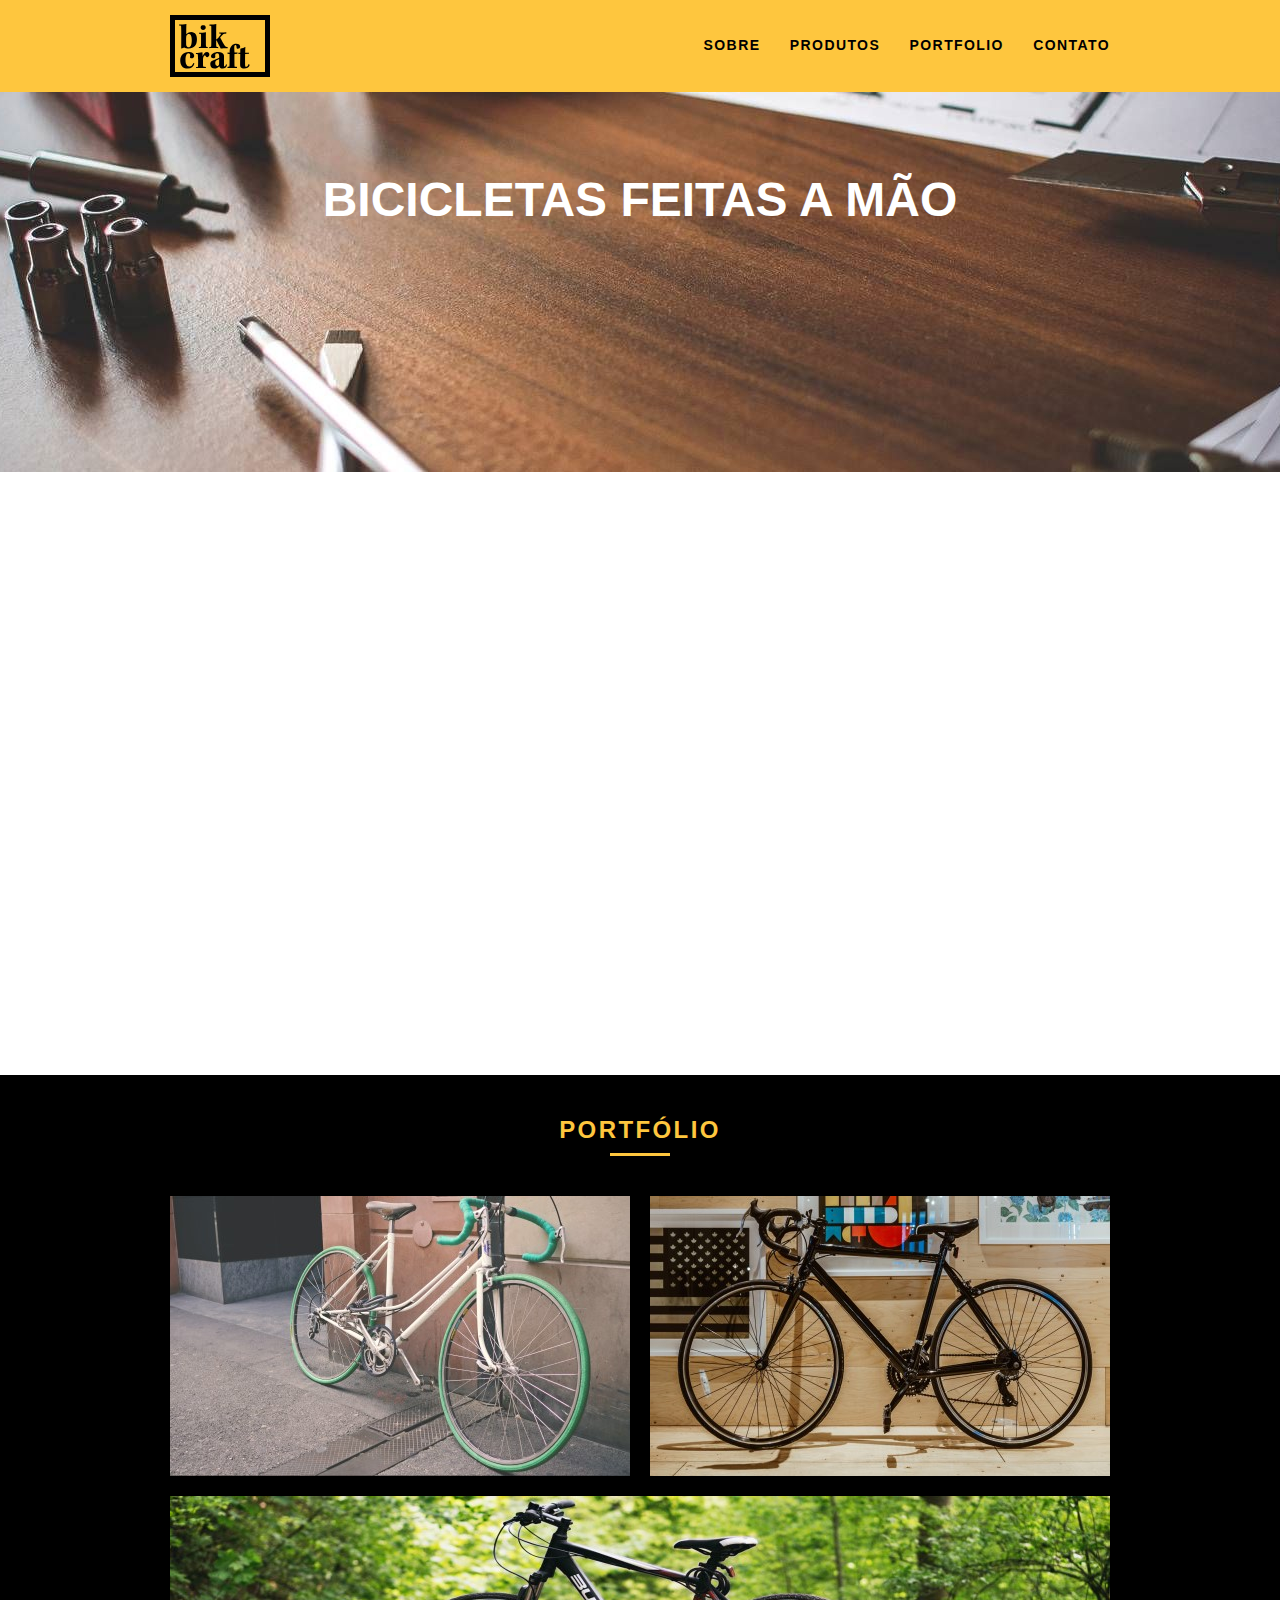
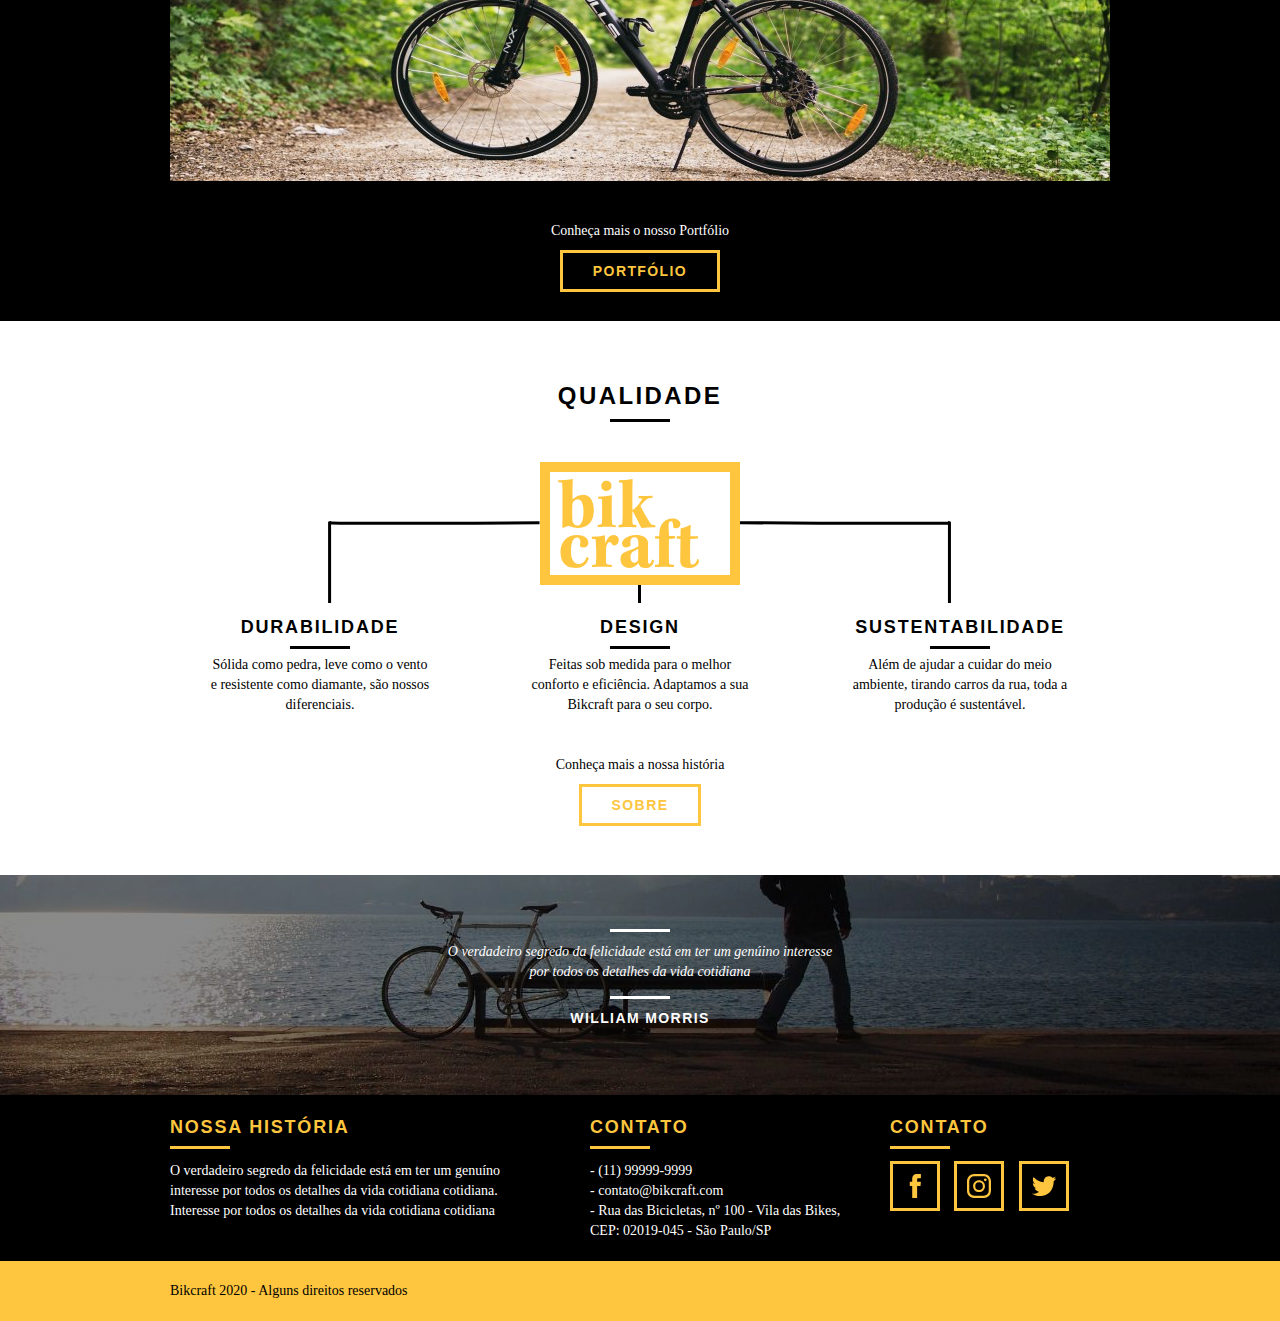
<file: Webdesign/Bikcraft/website/index.html>
<!DOCTYPE html>
<html lang="pt-br">

<head>
  <meta charset="UTF-8">
  <meta name="viewport" content="width=device-width, initial-scale=1.0">
  <meta name="description" content="Compre a sua bicicleta personalizada na Bikcraft. Possuímos modelos Passeio, Esporte e Retrô">
  <meta property="og:type" content="website">
  <meta property="og:title" content="Bikcraft - Bicicletas Personalizadas">
  <meta property="og:description" content="Compre a sua bicicleta personalizada na Bikcraft. Possuímos modelos Passeio, Esporte e Retrô">
  <meta property="og:url" content="http://bikcraft.com">
  <meta property="og:image" content="http://bikcraft.com/og-image.jpg">

  <title>Bikcraft - Bicicletas Personalizadas</title>

  <!-- Fav-icons BEGIN -->
  <link rel="apple-touch-icon" sizes="57x57" href="./fav-icon/apple-icon-57x57.png">
  <link rel="apple-touch-icon" sizes="60x60" href="./fav-icon/apple-icon-60x60.png">
  <link rel="apple-touch-icon" sizes="72x72" href="/apple-icon-72x72.png">
  <link rel="apple-touch-icon" sizes="76x76" href="./fav-icon/apple-icon-76x76.png">
  <link rel="apple-touch-icon" sizes="114x114" href="./fav-icon/apple-icon-114x114.png">
  <link rel="apple-touch-icon" sizes="120x120" href="./fav-icon/apple-icon-120x120.png">
  <link rel="apple-touch-icon" sizes="144x144" href="./fav-icon/apple-icon-144x144.png">
  <link rel="apple-touch-icon" sizes="152x152" href="./fav-icon/apple-icon-152x152.png">
  <link rel="apple-touch-icon" sizes="180x180" href="./fav-icon/apple-icon-180x180.png">
  <link rel="icon" type="image/png" sizes="192x192" href="./fav-icon/android-icon-192x192.png">
  <link rel="icon" type="image/png" sizes="32x32" href="./fav-icon/favicon-32x32.png">
  <link rel="icon" type="image/png" sizes="96x96" href="./fav-icon/favicon-96x96.png">
  <link rel="icon" type="image/png" sizes="16x16" href="./fav-icon/favicon-16x16.png">
  <meta name="msapplication-TileColor" content="#ffffff">
  <meta name="msapplication-TileImage" content="./fav-icon/ms-icon-144x144.png">
  <meta name="theme-color" content="#ffffff">
  <!-- Fav-icons END -->

  <link rel="stylesheet" href="./css/style.css">

  <script>document.documentElement.classList.add("js")</script>

</head>

<body>
  <header class="header">
    <div class="container">
      <a href="index.html" class="grid-4">
        <img src="./img/bikcraft.svg" alt="Bikcraft">
      </a>
      <nav class="grid-12 header_menu">
        <ul>
          <li><a href="sobre.html">Sobre</a></li>
          <li><a href="produtos.html">Produtos</a></li>
          <li><a href="portfolio.html">Portfolio</a></li>
          <li><a href="contato.html">Contato</a></li>
        </ul>
      </nav>
    </div>
  </header>

  <section class="introducao">
    <div class="container">
      <h1 data-anime="400" class="fadeInDown">Bicicletas feitas a mão</h1>
      <blockquote data-anime="800" class="quote-externo fadeInDown">
        <p>Não tem nada em sua casa que você não considere útil ou acredita ser bonito</p>
        <cite>WILLIAM MORRIS</cite>
      </blockquote>
      <a href="produtos.html" data-anime="1200" class="btn">Orçamento</a>
    </div>
  </section>

  <section class="produtos container fadeInDown" data-anime="1600">
    <h2 class="subtitulo">Produtos</h2>
    <ul class="produtos_lista">
      <li class="grid-1-3">
        <div class="produtos_icone">
          <img src="./img/produtos/passeio.svg" alt="Bikcraft Passeio">
        </div>
        <h3>Passeio</h3>
        <p>Muito melhor do que passar pela orla a vidros fechados.</p>
      </li>

      <li class="grid-1-3">
        <div class="produtos_icone">
          <img src="./img/produtos/esporte.svg" alt="Bikcraft Esporte">
        </div>
        <h3>Esporte</h3>
        <p>Mais rápida do que Forest Gump: Ninguém vai pegar você!</p>
      </li>

      <li class="grid-1-3">
        <div class="produtos_icone">
          <img src="./img/produtos/retro.svg" alt="Bikcraft Retrô">
        </div>
        <h3>Retrô</h3>
        <p>O passado volta para lembrarmos o que devemos fazer no futuro.</p>
      </li>
    </ul>

    <div class="call">
      <p>Clique aqui e veja os detalhes dos produtos</p>
      <a href="produtos.html" class="btn btn-preto">Produtos</a>
    </div>
  </section>

  <!-- FECHA PRODUTOS -->

  <section class="portfolio">
    <div class="container">
      <h2 class="subtitulo">Portfólio</h2>
      <ul class="portfolio_lista">
        <li class="grid-8"><img src="./img/portfolio/retro-slide2.jpg" alt="Bicileta Retrô"></li>
        <li class="grid-8"><img src="./img/portfolio/passeio-slide2.jpg" alt="Bicileta Passeio"></li>
        <li class="grid-16"><img src="./img/portfolio/esporte-slide2.jpg" alt="Bicileta Esporte"></li>
      </ul>
      <div class="call">
        <p>Conheça mais o nosso Portfólio</p>
        <a href="portfolio.html" class="btn">Portfólio</a>
      </div>
    </div>
  </section>

  <section class="qualidade container">
    <h2 class="subtitulo">Qualidade</h2>
    <img src="./img/bikcraft-qualidade.svg" alt="Bikcraft">
    <ul class="qualidade_lista">
      <li class="grid-1-3">
        <h3>Durabilidade</h3>
        <p>Sólida como pedra, leve como o vento e resistente como diamante, são nossos diferenciais.</p>
      </li>

      <li class="grid-1-3">
        <h3>Design</h3>
        <p>Feitas sob medida para o melhor conforto e eficiência. Adaptamos a sua Bikcraft para o seu corpo.</p>
      </li>

      <li class="grid-1-3">
        <h3>Sustentabilidade</h3>
        <p>Além de ajudar a cuidar do meio ambiente, tirando carros da rua, toda a produção é sustentável.</p>
      </li>
    </ul>

    <div class="call">
      <p>Conheça mais a nossa história</p>
      <a href="sobre.html" class="btn btn-preto">Sobre</a>
    </div>
  </section>

  <div class="quebra">
    <blockquote class="quote-externo container">
      <p>O verdadeiro segredo da felicidade está em ter um genúino interesse por todos os detalhes da vida cotidiana</p>
      <cite>WILLIAM MORRIS</cite>
    </blockquote>
  </div>

  <footer>
    <div class="footer">
      <div class="container">
        <div class="grid-7 footer_historia">
          <h3>Nossa História</h3>
          <p>O verdadeiro segredo da felicidade está em ter um genuíno interesse por todos os detalhes da vida cotidiana cotidiana. Interesse por todos os detalhes da vida cotidiana cotidiana</p>
        </div>

        <div class="grid-5 footer_contato">
          <h3>Contato</h3>
          <ul>
            <li> - (11) 99999-9999</li>
            <li> - contato@bikcraft.com</li>
            <li> - Rua das Bicicletas, nº 100 - Vila das Bikes,
              CEP: 02019-045 - São Paulo/SP</li>
          </ul>
        </div>

        <div class="grid-4 footer_redes">
          <h3>Contato</h3>
          <ul>
            <li><a href="http://facebook.com" target="blank"><img src="./img/redes-sociais/facebook.svg" alt="Facebook"></a></li>
            <li><a href="http://instagram.com" target="blank"><img src="./img/redes-sociais/instagram.svg" alt="Instagram"></a></li>
            <li><a href="http://twitter.com" target="blank"><img src="./img/redes-sociais/twitter.svg" alt="Twitter"></a></li>
          </ul>
        </div>
      </div>
    </div>

    <div class="copy">
      <div class="container">
        <p class="grid-16">Bikcraft 2020 - Alguns direitos reservados</p>
      </div>

    </div>
  </footer>

  <script src="./js/simple-anime.js"></script>
  <script src="./js/script.js"></script>
</body>

</html>
</file>
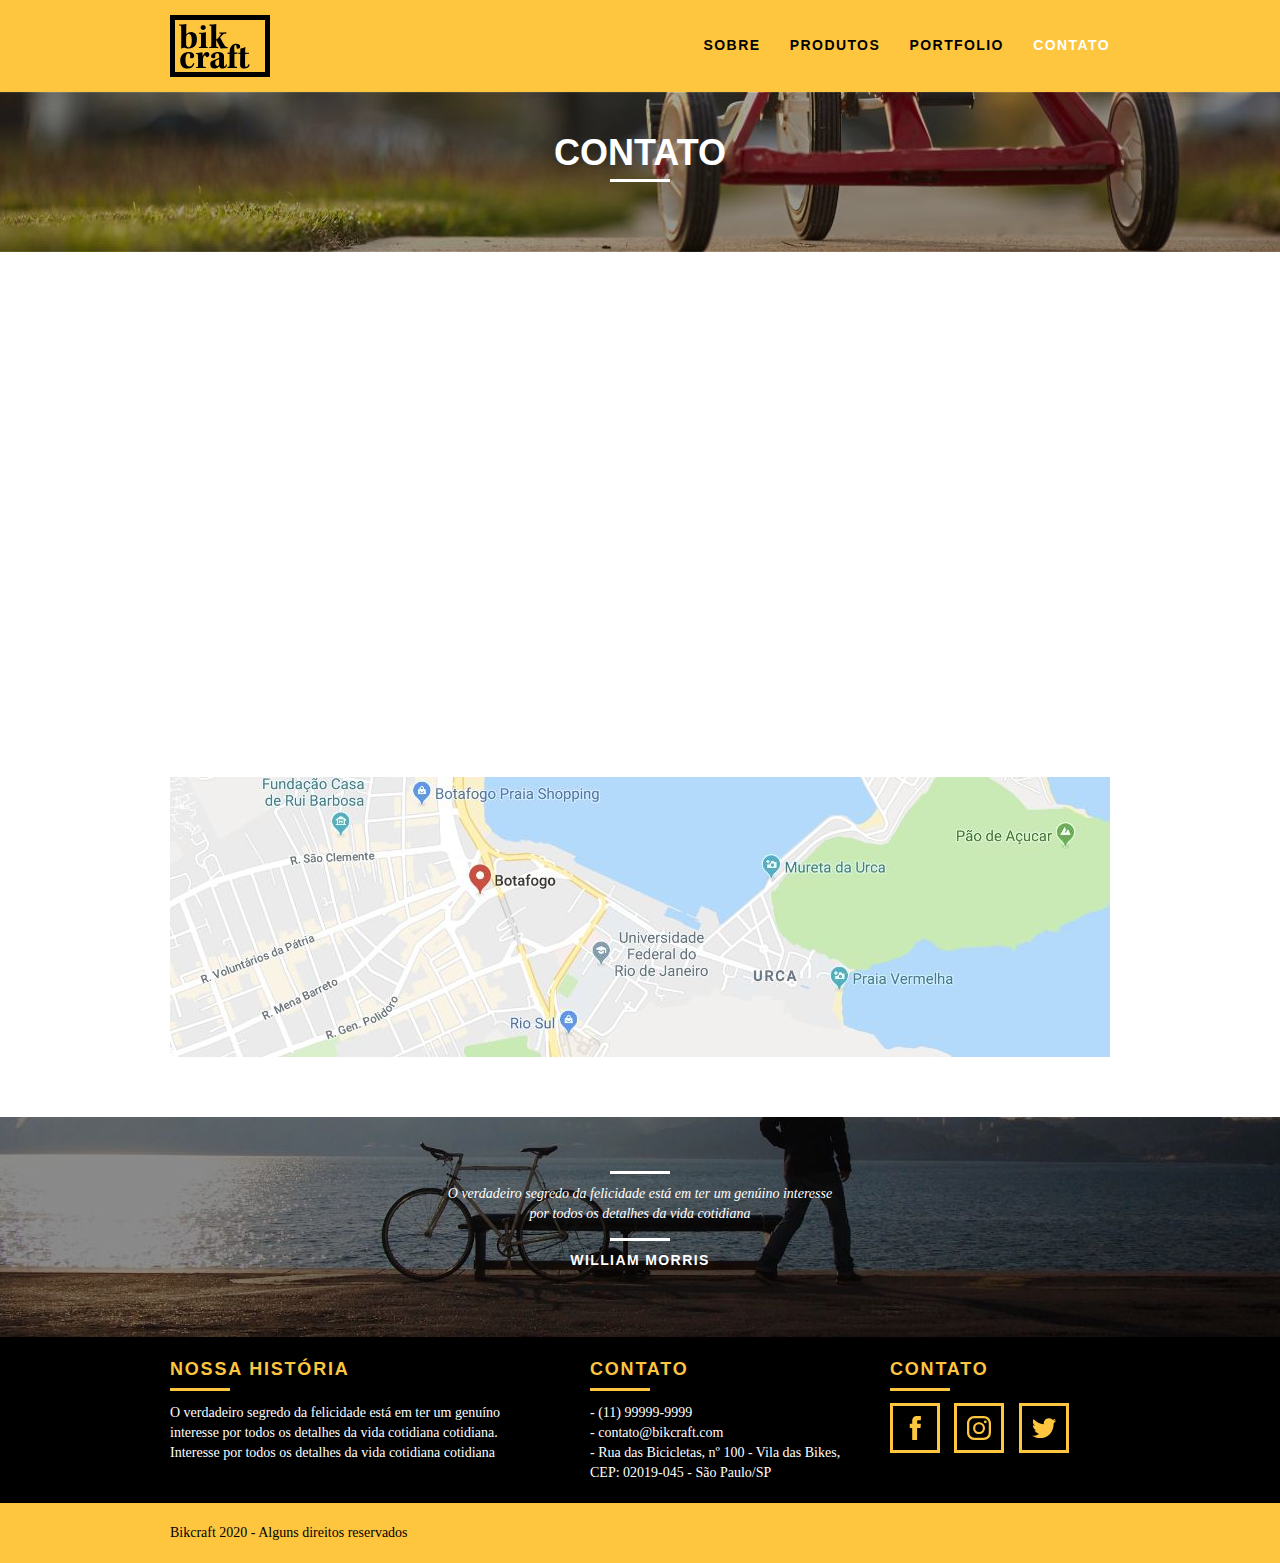
<file: Webdesign/Bikcraft/website/contato.html>
<!DOCTYPE html>
<html lang="pt-br">

<head>
  <meta charset="UTF-8">
  <meta name="viewport" content="width=device-width, initial-scale=1.0">
  <meta name="description" content="Compre a sua bicicleta personalizada na Bikcraft. Possuímos modelos Passeio, Esporte e Retrô">
  <meta property="og:type" content="website">
  <meta property="og:title" content="Bikcraft - Contato - 11 99999-9999">
  <meta property="og:description" content="Compre a sua bicicleta personalizada na Bikcraft. Possuímos modelos Passeio, Esporte e Retrô">
  <meta property="og:url" content="http://bikcraft.com/contato.html">
  <meta property="og:image" content="http://bikcraft.com/og-image.jpg">

  <title>Bikcraft - Contato - 11 99999-9999</title>

  <!-- Fav-icons BEGIN -->
  <link rel="apple-touch-icon" sizes="57x57" href="./fav-icon/apple-icon-57x57.png">
  <link rel="apple-touch-icon" sizes="60x60" href="./fav-icon/apple-icon-60x60.png">
  <link rel="apple-touch-icon" sizes="72x72" href="/apple-icon-72x72.png">
  <link rel="apple-touch-icon" sizes="76x76" href="./fav-icon/apple-icon-76x76.png">
  <link rel="apple-touch-icon" sizes="114x114" href="./fav-icon/apple-icon-114x114.png">
  <link rel="apple-touch-icon" sizes="120x120" href="./fav-icon/apple-icon-120x120.png">
  <link rel="apple-touch-icon" sizes="144x144" href="./fav-icon/apple-icon-144x144.png">
  <link rel="apple-touch-icon" sizes="152x152" href="./fav-icon/apple-icon-152x152.png">
  <link rel="apple-touch-icon" sizes="180x180" href="./fav-icon/apple-icon-180x180.png">
  <link rel="icon" type="image/png" sizes="192x192" href="./fav-icon/android-icon-192x192.png">
  <link rel="icon" type="image/png" sizes="32x32" href="./fav-icon/favicon-32x32.png">
  <link rel="icon" type="image/png" sizes="96x96" href="./fav-icon/favicon-96x96.png">
  <link rel="icon" type="image/png" sizes="16x16" href="./fav-icon/favicon-16x16.png">
  <link rel="manifest" href="/manifest.json">
  <meta name="msapplication-TileColor" content="#ffffff">
  <meta name="msapplication-TileImage" content="./fav-icon/ms-icon-144x144.png">
  <meta name="theme-color" content="#ffffff">
  <!-- Fav-icons END -->

  <link rel="stylesheet" href="./css/style.css">

  <script>document.documentElement.classList.add("js")</script>
</head>

<body>
  <header class="header">
    <div class="container">
      <a href="index.html" class="grid-4">
        <img src="./img/bikcraft.svg" alt="Bikcraft">
      </a>
      <nav class="grid-12 header_menu">
        <ul>
          <li><a href="sobre.html">Sobre</a></li>
          <li><a href="produtos.html">Produtos</a></li>
          <li><a href="portfolio.html">Portfolio</a></li>
          <li><a href="contato.html" class="menu_ativo">Contato</a></li>
        </ul>
      </nav>
    </div>
  </header>

  <section class="introducao-interna interna_contato">
    <div class="container">
      <h1 data-anime="400" class="fadeInDown">Contato</h1>
      <p data-anime="800" class="fadeInDown">Tire suas dúvidas com a gente</p>
    </div>
  </section>

  <section class="contato container fadeInDown" data-anime="1200">
    <form id="form_orcamento" method="POST" action="./enviar.php" class="contato_form grid-8 formphp">
      <label for="nome">Nome</label>
      <input type="text" id="nome" name="nome" required>

      <label for="email">E-mail</label>
      <input type="email" id="email" name="email" required>

      <label for="telefone">Telefone</label>
      <input type="tel" id="telefone" name="telefone" required>

      <label class="nao-aparece" for="leaveblank">Se você não é um robô, deixe em branco.</label>
      <input type="text" class="nao-aparece" name="leaveblank" id="leaveblank">

      <label class="nao-aparece" for="dontchange">Se você não é um robô, não mude este campo.</label>
      <input type="text" class="nao-aparece" name="dontchange" id="dontchange" value="http://">

      <label for="mensagem">Mensagem</label>
      <textarea name="mensagem" id="mensagem" cols="30" rows="6" maxlength="516" required></textarea>

      <button id="enviar" name="enviar" type="submit" class="btn btn-preto">Enviar</button>
    </form>

    <div class="contato_dados grid-7">
      <h3>Dados</h3>
      <span>+55 11 99999-9999</span>
      <span class="dados_email">contato@bikcraft.com</span>
      <span>Rua das Bicicletas, nº 100 - Vila das Bikes,</span>
      <span>CEP: 02019-045 - São Paulo/SP</span>
      <h3>Redes Sociais</h3>
      <ul>
        <li><a href="http://facebook.com" target="blank"><img src="./img/redes-sociais/facebook.svg" alt="Facebook"></a></li>
        <li><a href="http://instagram.com" target="blank"><img src="./img/redes-sociais/instagram.svg" alt="Instagram"></a></li>
        <li><a href="http://twitter.com" target="blank"><img src="./img/redes-sociais/twitter.svg" alt="Twitter"></a></li>
      </ul>
    </div>
  </section>

  <div class="container contato_mapa">
    <a href="http://google.com" class="grid-16" target="blank"><img src="./img/endereco-bikcraft.jpg" alt="Endereço da Bikcraft"></a>
  </div>

  <div class="quebra">
    <blockquote class="quote-externo container">
      <p>O verdadeiro segredo da felicidade está em ter um genúino interesse por todos os detalhes da vida cotidiana</p>
      <cite>WILLIAM MORRIS</cite>
    </blockquote>
  </div>

  <footer>
    <div class="footer">
      <div class="container">
        <div class="grid-7 footer_historia">
          <h3>Nossa História</h3>
          <p>O verdadeiro segredo da felicidade está em ter um genuíno interesse por todos os detalhes da vida cotidiana cotidiana. Interesse por todos os detalhes da vida cotidiana cotidiana</p>
        </div>

        <div class="grid-5 footer_contato">
          <h3>Contato</h3>
          <ul>
            <li> - (11) 99999-9999</li>
            <li> - contato@bikcraft.com</li>
            <li> - Rua das Bicicletas, nº 100 - Vila das Bikes,
              CEP: 02019-045 - São Paulo/SP</li>
          </ul>
        </div>

        <div class="grid-4 footer_redes">
          <h3>Contato</h3>
          <ul>
            <li><a href="http://facebook.com" target="blank"><img src="./img/redes-sociais/facebook.svg" alt="Facebook"></a></li>
            <li><a href="http://instagram.com" target="blank"><img src="./img/redes-sociais/instagram.svg" alt="Instagram"></a></li>
            <li><a href="http://twitter.com" target="blank"><img src="./img/redes-sociais/twitter.svg" alt="Twitter"></a></li>
          </ul>
        </div>
      </div>
    </div>

    <div class="copy">
      <div class="container">
        <p class="grid-16">Bikcraft 2020 - Alguns direitos reservados</p>
      </div>

    </div>
  </footer>

  <script src="./js/simple-anime.js"></script>
  <script src="./js/simple-form.js"></script>
  <script src="./js/script.js"></script>
</body>

</html>
</file>
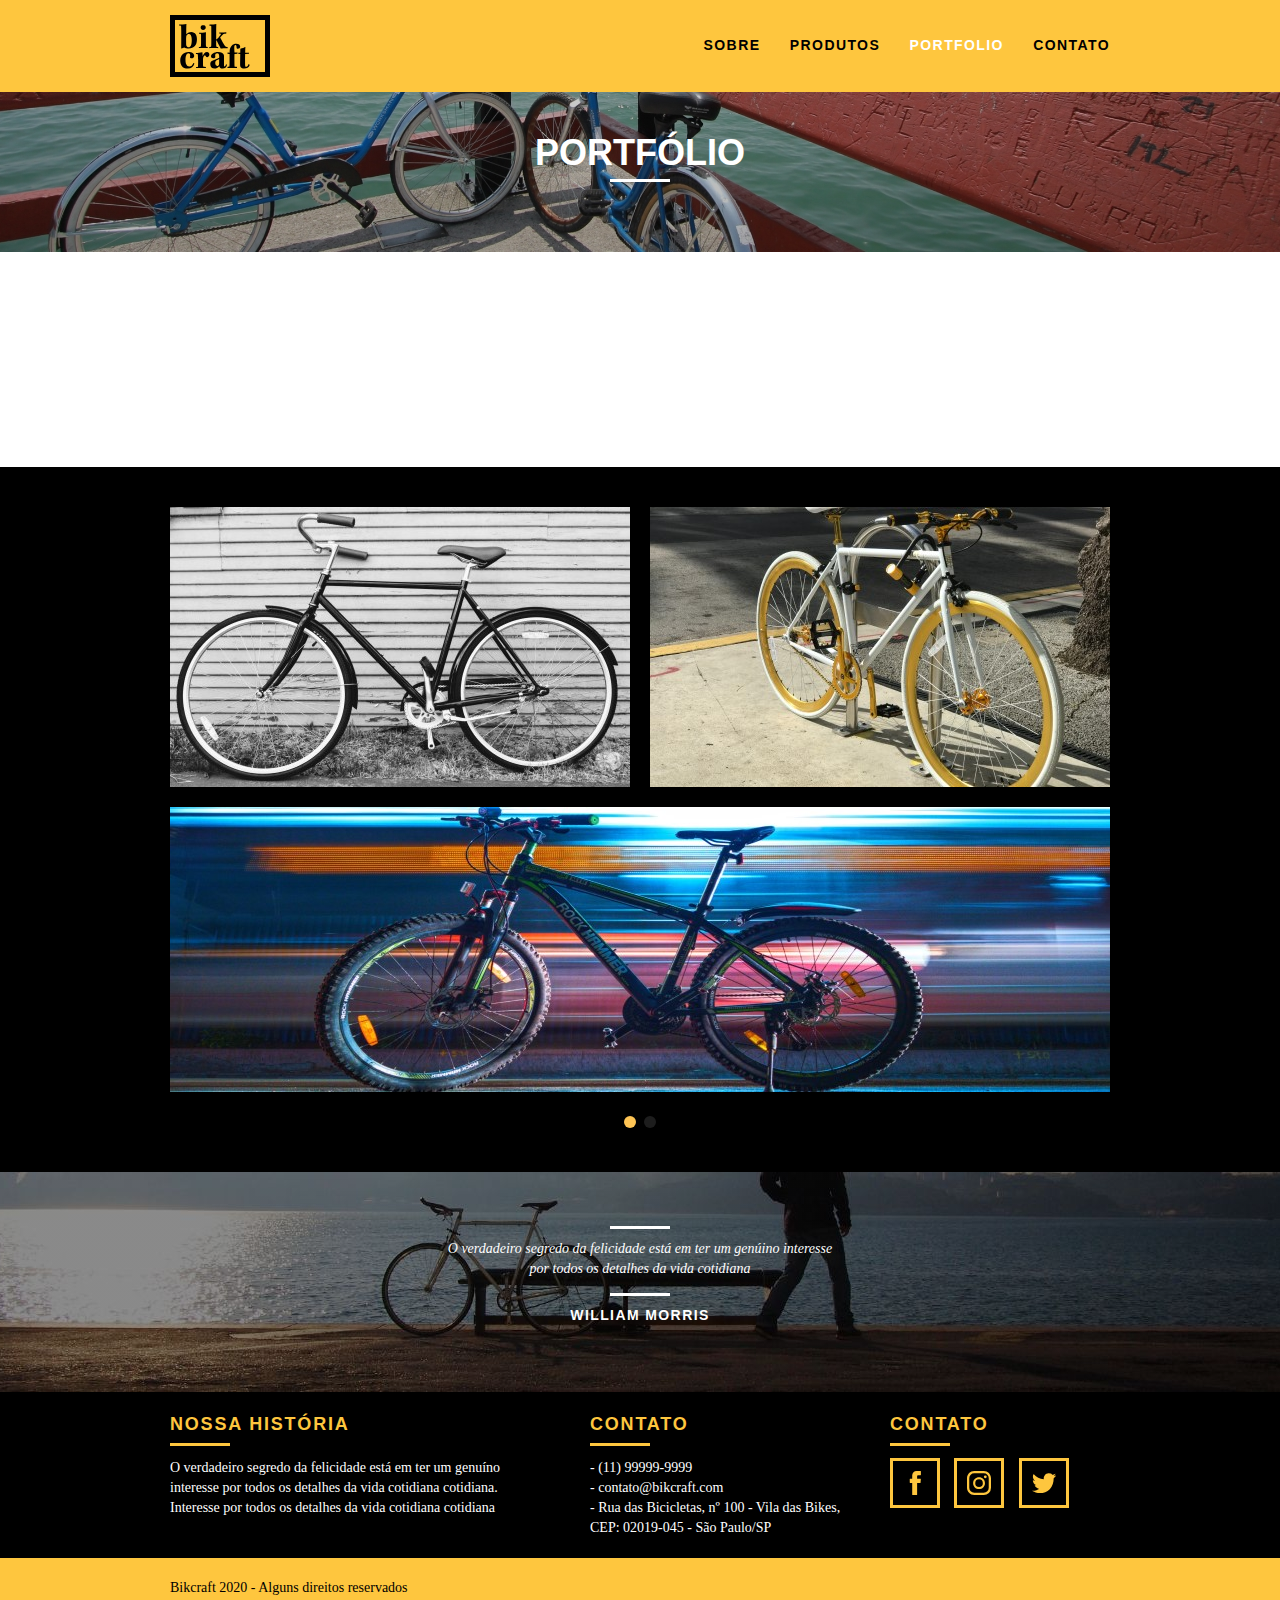
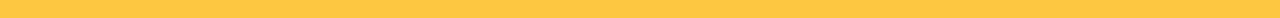
<file: Webdesign/Bikcraft/website/portfolio.html>
<!DOCTYPE html>
<html lang="pt-br">

<head>
  <meta charset="UTF-8">
  <meta name="viewport" content="width=device-width, initial-scale=1.0">
  <meta name="description" content="Compre a sua bicicleta personalizada na Bikcraft. Possuímos modelos Passeio, Esporte e Retrô">
  <meta property="og:type" content="website">
  <meta property="og:title" content="Bikcraft - Conheça o portfólio de clientes">
  <meta property="og:description" content="Compre a sua bicicleta personalizada na Bikcraft. Possuímos modelos Passeio, Esporte e Retrô">
  <meta property="og:url" content="http://bikcraft.com/portfolio.html">
  <meta property="og:image" content="http://bikcraft.com/og-image.jpg">

  <title>Bikcraft - Conheça o portfólio de clientes</title>

  <!-- Fav-icons BEGIN -->
  <link rel="apple-touch-icon" sizes="57x57" href="./fav-icon/apple-icon-57x57.png">
  <link rel="apple-touch-icon" sizes="60x60" href="./fav-icon/apple-icon-60x60.png">
  <link rel="apple-touch-icon" sizes="72x72" href="/apple-icon-72x72.png">
  <link rel="apple-touch-icon" sizes="76x76" href="./fav-icon/apple-icon-76x76.png">
  <link rel="apple-touch-icon" sizes="114x114" href="./fav-icon/apple-icon-114x114.png">
  <link rel="apple-touch-icon" sizes="120x120" href="./fav-icon/apple-icon-120x120.png">
  <link rel="apple-touch-icon" sizes="144x144" href="./fav-icon/apple-icon-144x144.png">
  <link rel="apple-touch-icon" sizes="152x152" href="./fav-icon/apple-icon-152x152.png">
  <link rel="apple-touch-icon" sizes="180x180" href="./fav-icon/apple-icon-180x180.png">
  <link rel="icon" type="image/png" sizes="192x192" href="./fav-icon/android-icon-192x192.png">
  <link rel="icon" type="image/png" sizes="32x32" href="./fav-icon/favicon-32x32.png">
  <link rel="icon" type="image/png" sizes="96x96" href="./fav-icon/favicon-96x96.png">
  <link rel="icon" type="image/png" sizes="16x16" href="./fav-icon/favicon-16x16.png">
  <link rel="manifest" href="/manifest.json">
  <meta name="msapplication-TileColor" content="#ffffff">
  <meta name="msapplication-TileImage" content="./fav-icon/ms-icon-144x144.png">
  <meta name="theme-color" content="#ffffff">
  <!-- Fav-icons END -->

  <link rel="stylesheet" href="./css/style.css">

  <script>document.documentElement.classList.add("js")</script>
</head>

<body>
  <header class="header">
    <div class="container">
      <a href="index.html" class="grid-4">
        <img src="./img/bikcraft.svg" alt="Bikcraft">
      </a>
      <nav class="grid-12 header_menu">
        <ul>
          <li><a href="sobre.html">Sobre</a></li>
          <li><a href="produtos.html">Produtos</a></li>
          <li><a href="portfolio.html" class="menu_ativo">Portfolio</a></li>
          <li><a href="contato.html">Contato</a></li>
        </ul>
      </nav>
    </div>
  </header>

  <section class="introducao-interna interna_portfolio">
    <div class="container">
      <h1 data-anime="400" class="fadeInDown">Portfólio</h1>
      <p data-anime="800" class="fadeInDown">Conheça os projetos que amamos mostrar</p>
    </div>
  </section>

  <div class="container fadeInDown" data-slide="quote" data-anime="1200">
    <blockquote class="quote_clientes">
      <p>"Pedalar sempre foi a minha paixão. O que o pessoal da Bikcraft fez foi intensificar o meu amor por esta atividade. Recomendo à todos que amo."</p>
      <cite>Natália Lemos</cite>
    </blockquote>

    <blockquote class="quote_clientes">
      <p>"Nada melhor que dar um rolê com a minha Bikcraft na orla. Essa é a minha companheira mais fiel, nunca me traiu e está sempre à minha disposição."</p>
      <cite>João Cury</cite>
    </blockquote>

    <blockquote class="quote_clientes">
      <p>"Aqueles que ainda não possuem uma Bikcraft, não sabem o que estão perdendo. A precisão é absurda e a velocidade transcedental. Nunca vi nada igual."</p>
      <cite>Bernardo Mendes</cite>
    </blockquote>
  </div>

  <div class="portfolio">
    <div class="container" data-slide="portfolio">
      <ul class="portfolio_lista">
        <li class="grid-8"><img src="./img/portfolio/retro-slide1.jpg" alt="Bicileta Retrô"></li>
        <li class="grid-8"><img src="./img/portfolio/passeio-slide1.jpg" alt="Bicileta Passeio"></li>
        <li class="grid-16"><img src="./img/portfolio/esporte-slide1.jpg" alt="Bicileta Esporte"></li>
      </ul>

      <ul class="portfolio_lista">
        <li class="grid-8"><img src="./img/portfolio/passeio-slide2.jpg" alt="Bicileta Passeio"></li>
        <li class="grid-8"><img src="./img/portfolio/retro-slide2.jpg" alt="Bicileta Retrô"></li>
        <li class="grid-16"><img src="./img/portfolio/esporte-slide2.jpg" alt="Bicileta Esporte"></li>
      </ul>
    </div>
  </div>

  <div class="quebra">
    <blockquote class="quote-externo container">
      <p>O verdadeiro segredo da felicidade está em ter um genúino interesse por todos os detalhes da vida cotidiana</p>
      <cite>WILLIAM MORRIS</cite>
    </blockquote>
  </div>

  <footer>
    <div class="footer">
      <div class="container">
        <div class="grid-7 footer_historia">
          <h3>Nossa História</h3>
          <p>O verdadeiro segredo da felicidade está em ter um genuíno interesse por todos os detalhes da vida cotidiana cotidiana. Interesse por todos os detalhes da vida cotidiana cotidiana</p>
        </div>

        <div class="grid-5 footer_contato">
          <h3>Contato</h3>
          <ul>
            <li> - (11) 99999-9999</li>
            <li> - contato@bikcraft.com</li>
            <li> - Rua das Bicicletas, nº 100 - Vila das Bikes,
              CEP: 02019-045 - São Paulo/SP</li>
          </ul>
        </div>

        <div class="grid-4 footer_redes">
          <h3>Contato</h3>
          <ul>
            <li><a href="http://facebook.com" target="blank"><img src="./img/redes-sociais/facebook.svg" alt="Facebook"></a></li>
            <li><a href="http://instagram.com" target="blank"><img src="./img/redes-sociais/instagram.svg" alt="Instagram"></a></li>
            <li><a href="http://twitter.com" target="blank"><img src="./img/redes-sociais/twitter.svg" alt="Twitter"></a></li>
          </ul>
        </div>
      </div>
    </div>

    <div class="copy">
      <div class="container">
        <p class="grid-16">Bikcraft 2020 - Alguns direitos reservados</p>
      </div>

    </div>
  </footer>

  <script src="./js/simple-slide.js"></script>
  <script src="./js/simple-anime.js"></script>
  <script src="./js/script.js"></script>
</body>

</html>
</file>
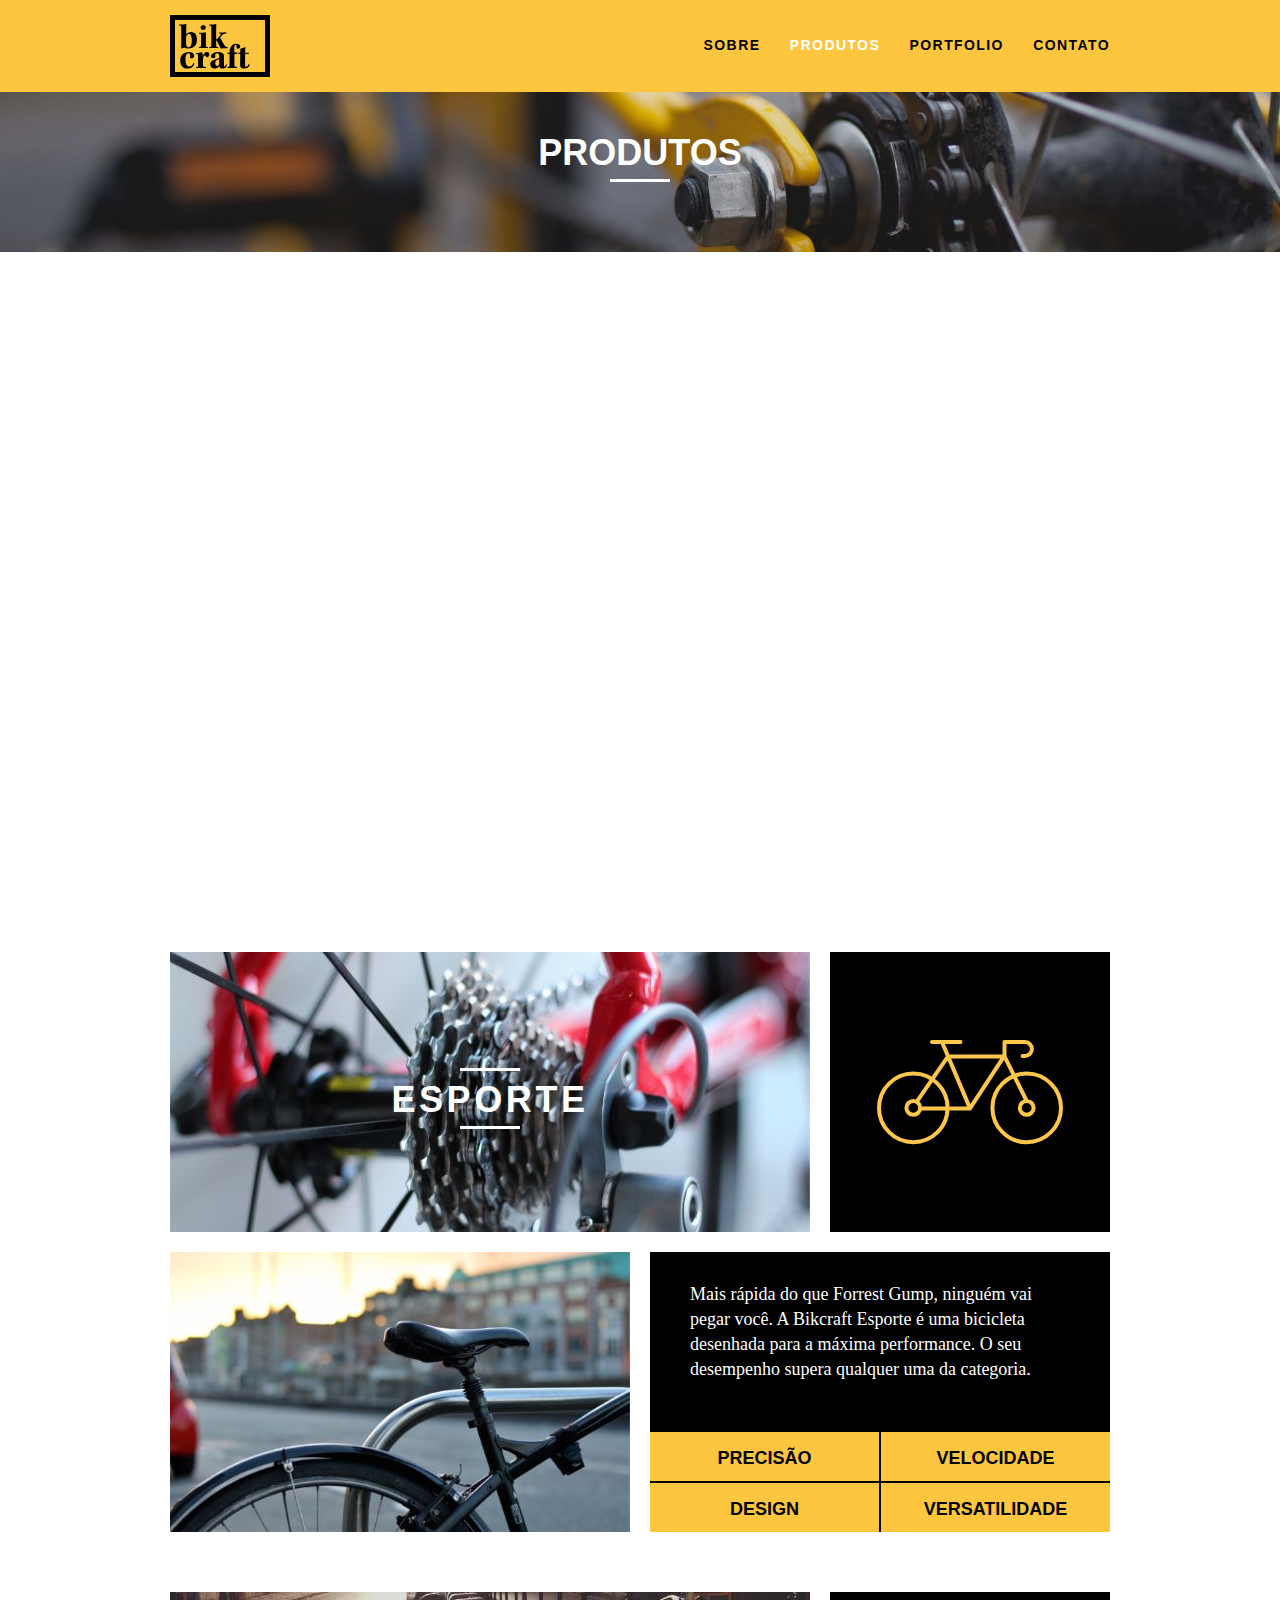
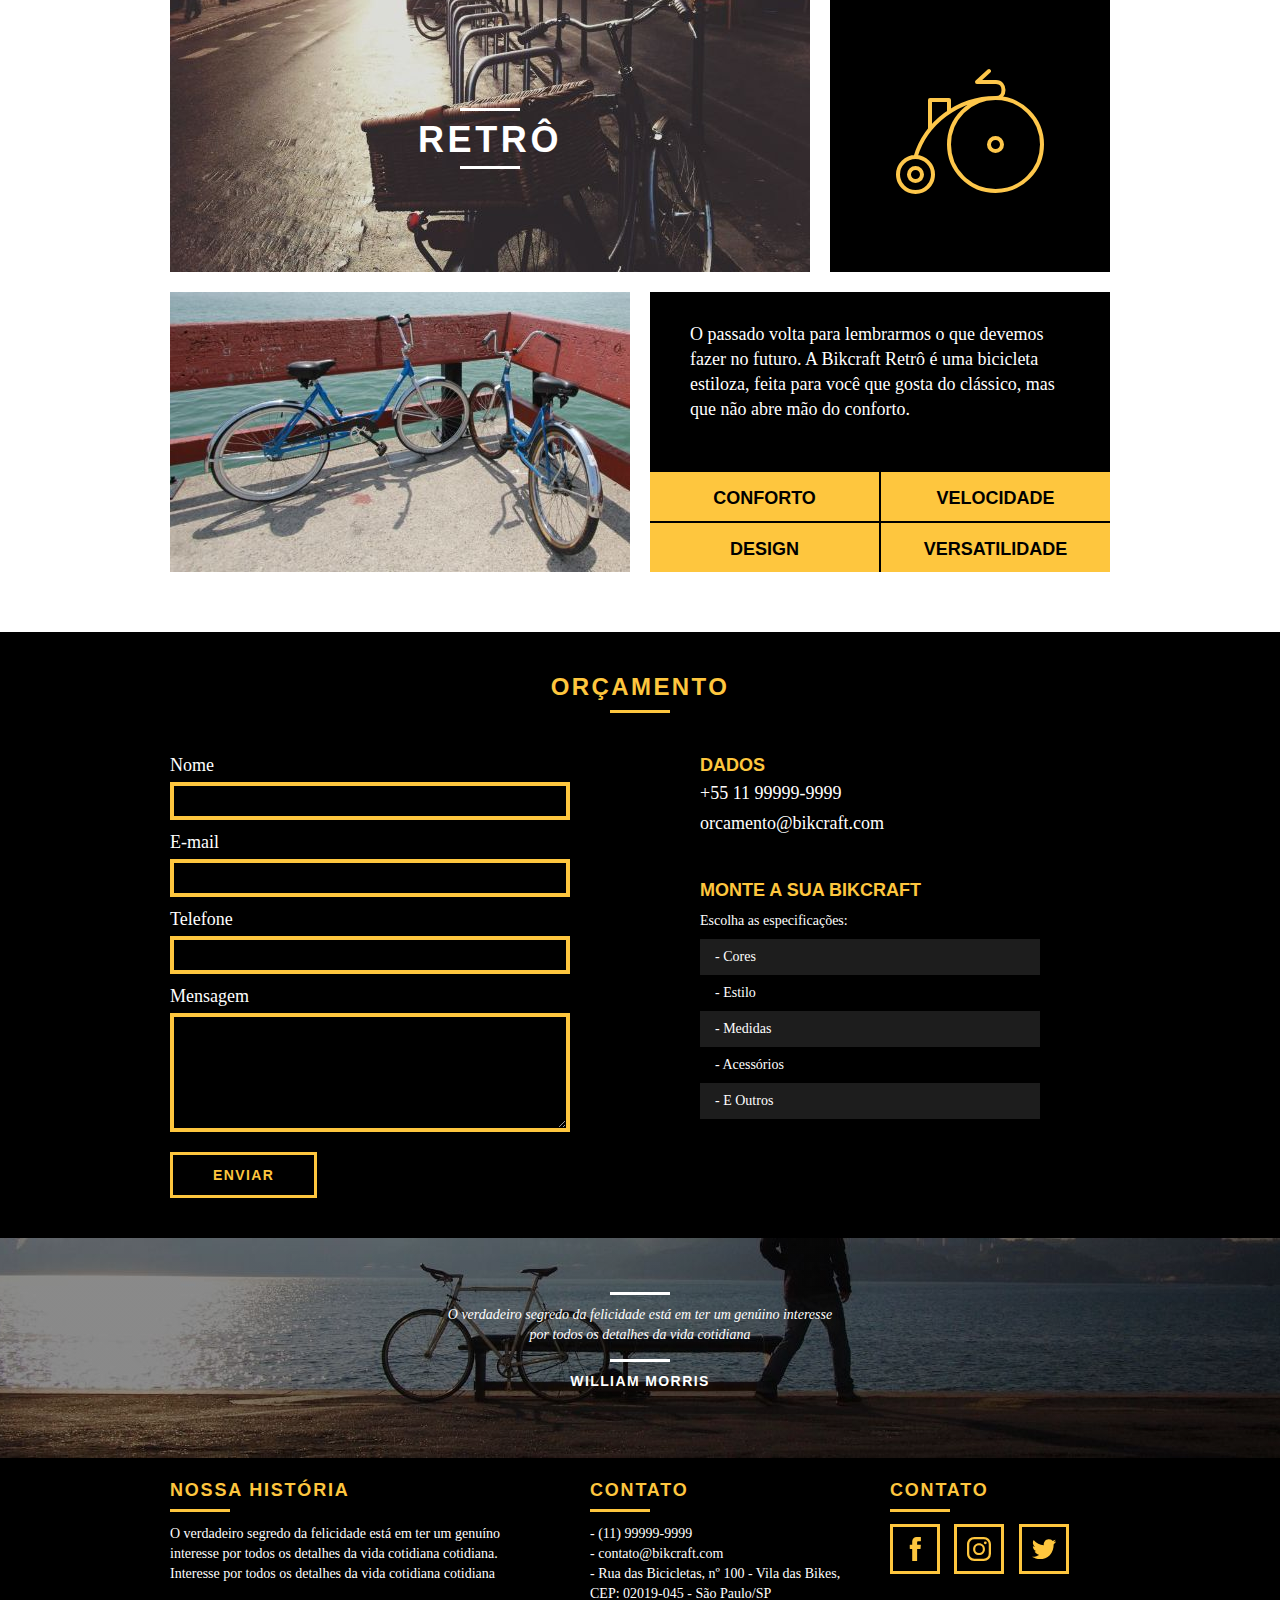
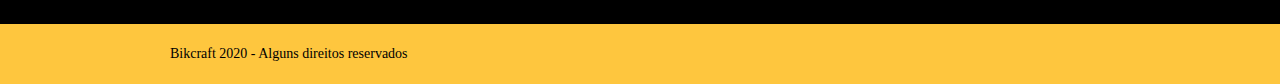
<file: Webdesign/Bikcraft/website/produtos.html>
<!DOCTYPE html>
<html lang="pt-br">

<head>
  <meta charset="UTF-8">
  <meta name="viewport" content="width=device-width, initial-scale=1.0">
  <meta name="description" content="Compre a sua bicicleta personalizada na Bikcraft. Possuímos modelos Passeio, Esporte e Retrô">
  <meta property="og:type" content="website">
  <meta property="og:title" content="Bikcraft - Conheça as linhas Passeio, Esporte e Retrô">
  <meta property="og:description" content="Compre a sua bicicleta personalizada na Bikcraft. Possuímos modelos Passeio, Esporte e Retrô">
  <meta property="og:url" content="http://bikcraft.com/produtos.html">
  <meta property="og:image" content="http://bikcraft.com/og-image.jpg">

  <title>Bikcraft - Conheça as linhas Passeio, Esporte e Retrô</title>

  <!-- Fav-icons BEGIN -->
  <link rel="apple-touch-icon" sizes="57x57" href="./fav-icon/apple-icon-57x57.png">
  <link rel="apple-touch-icon" sizes="60x60" href="./fav-icon/apple-icon-60x60.png">
  <link rel="apple-touch-icon" sizes="72x72" href="/apple-icon-72x72.png">
  <link rel="apple-touch-icon" sizes="76x76" href="./fav-icon/apple-icon-76x76.png">
  <link rel="apple-touch-icon" sizes="114x114" href="./fav-icon/apple-icon-114x114.png">
  <link rel="apple-touch-icon" sizes="120x120" href="./fav-icon/apple-icon-120x120.png">
  <link rel="apple-touch-icon" sizes="144x144" href="./fav-icon/apple-icon-144x144.png">
  <link rel="apple-touch-icon" sizes="152x152" href="./fav-icon/apple-icon-152x152.png">
  <link rel="apple-touch-icon" sizes="180x180" href="./fav-icon/apple-icon-180x180.png">
  <link rel="icon" type="image/png" sizes="192x192" href="./fav-icon/android-icon-192x192.png">
  <link rel="icon" type="image/png" sizes="32x32" href="./fav-icon/favicon-32x32.png">
  <link rel="icon" type="image/png" sizes="96x96" href="./fav-icon/favicon-96x96.png">
  <link rel="icon" type="image/png" sizes="16x16" href="./fav-icon/favicon-16x16.png">
  <link rel="manifest" href="/manifest.json">
  <meta name="msapplication-TileColor" content="#ffffff">
  <meta name="msapplication-TileImage" content="./fav-icon/ms-icon-144x144.png">
  <meta name="theme-color" content="#ffffff">
  <!-- Fav-icons END -->

  <link rel="stylesheet" href="./css/style.css">

  <script>document.documentElement.classList.add("js")</script>
</head>

<body>
  <header class="header">
    <div class="container">
      <a href="index.html" class="grid-4">
        <img src="./img/bikcraft.svg" alt="Bikcraft">
      </a>
      <nav class="grid-12 header_menu">
        <ul>
          <li><a href="sobre.html">Sobre</a></li>
          <li><a href="produtos.html" class="menu_ativo">Produtos</a></li>
          <li><a href="portfolio.html">Portfolio</a></li>
          <li><a href="contato.html">Contato</a></li>
        </ul>
      </nav>
    </div>
  </header>

  <section class="introducao-interna interna_sobre">
    <div class="container">
      <h1 data-anime="400" class="fadeInDown">Produtos</h1>
      <p data-anime="800" class="fadeInDown">Conheça todos os nossos produtos</p>
    </div>
  </section>

  <section class="container produto_item fadeInDown" data-anime="1200">
    <div class="grid-11 separador">
      <img src="./img/produtos/bikcraft-passeio1.jpg" alt="Bikcraft Passeio">
      <div class="produto_legenda">
        <h2>Passeio</h2>
      </div>
    </div>
    <div class="grid-5 produto_icone">
      <img src="./img/produtos/passeio.svg" alt="Bikcraft Passeio Ícone">
    </div>
    <div class="grid-8">
      <img src="./img/produtos/bikcraft-passeio2.jpg" alt="Bikcraft Passeio">
    </div>
    <div class="grid-8 produto_info">
      <p>Muito melhor do que passear pela orla a vidros fechados. A Bikcraft Passeio é uma bicicleta que une conforto e praticidade para o seu dia a dia. Você nunca mais vai querer saber de outra.</p>
      <ul>
        <li>Conforto</li>
        <li>Praticidade</li>
        <li>Design</li>
        <li>Versatilidade</li>
      </ul>
    </div>
  </section>

  <section class="container produto_item">
    <div class="grid-11 separador">
      <img src="./img/produtos/bikcraft-esporte1.jpg" alt="Bikcraft Esporte">
      <div class="produto_legenda">
        <h2>Esporte</h2>
      </div>
    </div>
    <div class="grid-5 produto_icone">
      <img src="./img/produtos/esporte.svg" alt="Bikcraft Esporte Ícone">
    </div>
    <div class="grid-8">
      <img src="./img/produtos/bikcraft-esporte2.jpg" alt="Bikcraft Esporte">
    </div>
    <div class="grid-8 produto_info">
      <p>Mais rápida do que Forrest Gump, ninguém vai pegar você. A Bikcraft Esporte é uma bicicleta desenhada para a máxima performance. O seu desempenho supera qualquer uma da categoria.</p>
      <ul>
        <li>Precisão</li>
        <li>Velocidade</li>
        <li>Design</li>
        <li>Versatilidade</li>
      </ul>
    </div>
  </section>

  <section class="container produto_item">
    <div class="grid-11 separador">
      <img src="./img/produtos/bikcraft-retro1.jpg" alt="Bikcraft Retrô">
      <div class="produto_legenda">
        <h2>Retrô</h2>
      </div>
    </div>
    <div class="grid-5 produto_icone">
      <img src="./img/produtos/retro.svg" alt="Bikcraft Retrô Ícone">
    </div>
    <div class="grid-8">
      <img src="./img/produtos/bikcraft-retro2.jpg" alt="Bikcraft Retrô">
    </div>
    <div class="grid-8 produto_info">
      <p>O passado volta para lembrarmos o que devemos fazer no futuro. A Bikcraft Retrô é uma bicicleta estiloza, feita para você que gosta do clássico, mas que não abre mão do conforto.</p>
      <ul>
        <li>Conforto</li>
        <li>Velocidade</li>
        <li>Design</li>
        <li>Versatilidade</li>
      </ul>
    </div>
  </section>

  <section class="orcamento">
    <div class="container">
      <h2 class="subtitulo">Orçamento</h2>
      <form id="form_orcamento" method="POST" action="./enviar.php" class="form grid-8 formphp">
        <label for="nome">Nome</label>
        <input type="text" id="nome" name="nome" required>

        <label for="email">E-mail</label>
        <input type="email" id="email" name="email" required>

        <label for="telefone">Telefone</label>
        <input type="tel" id="telefone" name="telefone" required>

        <label class="nao-aparece" for="leaveblank">Se você não é um robô, deixe em branco.</label>
        <input type="text" class="nao-aparece" name="leaveblank" id="leaveblank">

        <label class="nao-aparece" for="dontchange">Se você não é um robô, não mude este campo.</label>
        <input type="text" class="nao-aparece" name="dontchange" id="dontchange" value="http://">

        <label for="mensagem">Mensagem</label>
        <textarea name="mensagem" id="mensagem" cols="30" rows="6" maxlength="516" required></textarea>

        <button id="enviar" name="enviar" type="submit" class="btn">Enviar</button>
      </form>

      <div class="orcamento_dados grid-7">
        <h3>Dados</h3>
        <span>+55 11 99999-9999</span>
        <span>orcamento@bikcraft.com</span>

        <h3>Monte a sua Bikcraft</h3>
        <p>Escolha as especificações:</p>
        <ul>
          <li>- Cores</li>
          <li>- Estilo</li>
          <li>- Medidas</li>
          <li>- Acessórios</li>
          <li>- E Outros</li>
        </ul>
      </div>
    </div>
  </section>


  <div class="quebra">
    <blockquote class="quote-externo container">
      <p>O verdadeiro segredo da felicidade está em ter um genúino interesse por todos os detalhes da vida cotidiana</p>
      <cite>WILLIAM MORRIS</cite>
    </blockquote>
  </div>

  <footer>
    <div class="footer">
      <div class="container">
        <div class="grid-7 footer_historia">
          <h3>Nossa História</h3>
          <p>O verdadeiro segredo da felicidade está em ter um genuíno interesse por todos os detalhes da vida cotidiana cotidiana. Interesse por todos os detalhes da vida cotidiana cotidiana</p>
        </div>

        <div class="grid-5 footer_contato">
          <h3>Contato</h3>
          <ul>
            <li> - (11) 99999-9999</li>
            <li> - contato@bikcraft.com</li>
            <li> - Rua das Bicicletas, nº 100 - Vila das Bikes,
              CEP: 02019-045 - São Paulo/SP</li>
          </ul>
        </div>

        <div class="grid-4 footer_redes">
          <h3>Contato</h3>
          <ul>
            <li><a href="http://facebook.com" target="blank"><img src="./img/redes-sociais/facebook.svg" alt="Facebook"></a></li>
            <li><a href="http://instagram.com" target="blank"><img src="./img/redes-sociais/instagram.svg" alt="Instagram"></a></li>
            <li><a href="http://twitter.com" target="blank"><img src="./img/redes-sociais/twitter.svg" alt="Twitter"></a></li>
          </ul>
        </div>
      </div>
    </div>

    <div class="copy">
      <div class="container">
        <p class="grid-16">Bikcraft 2020 - Alguns direitos reservados</p>
      </div>

    </div>
  </footer>

  <script src="./js/simple-anime.js"></script>
  <script src="./js/simple-form.js"></script>
  <script src="./js/script.js"></script>
</body>

</html>
</file>
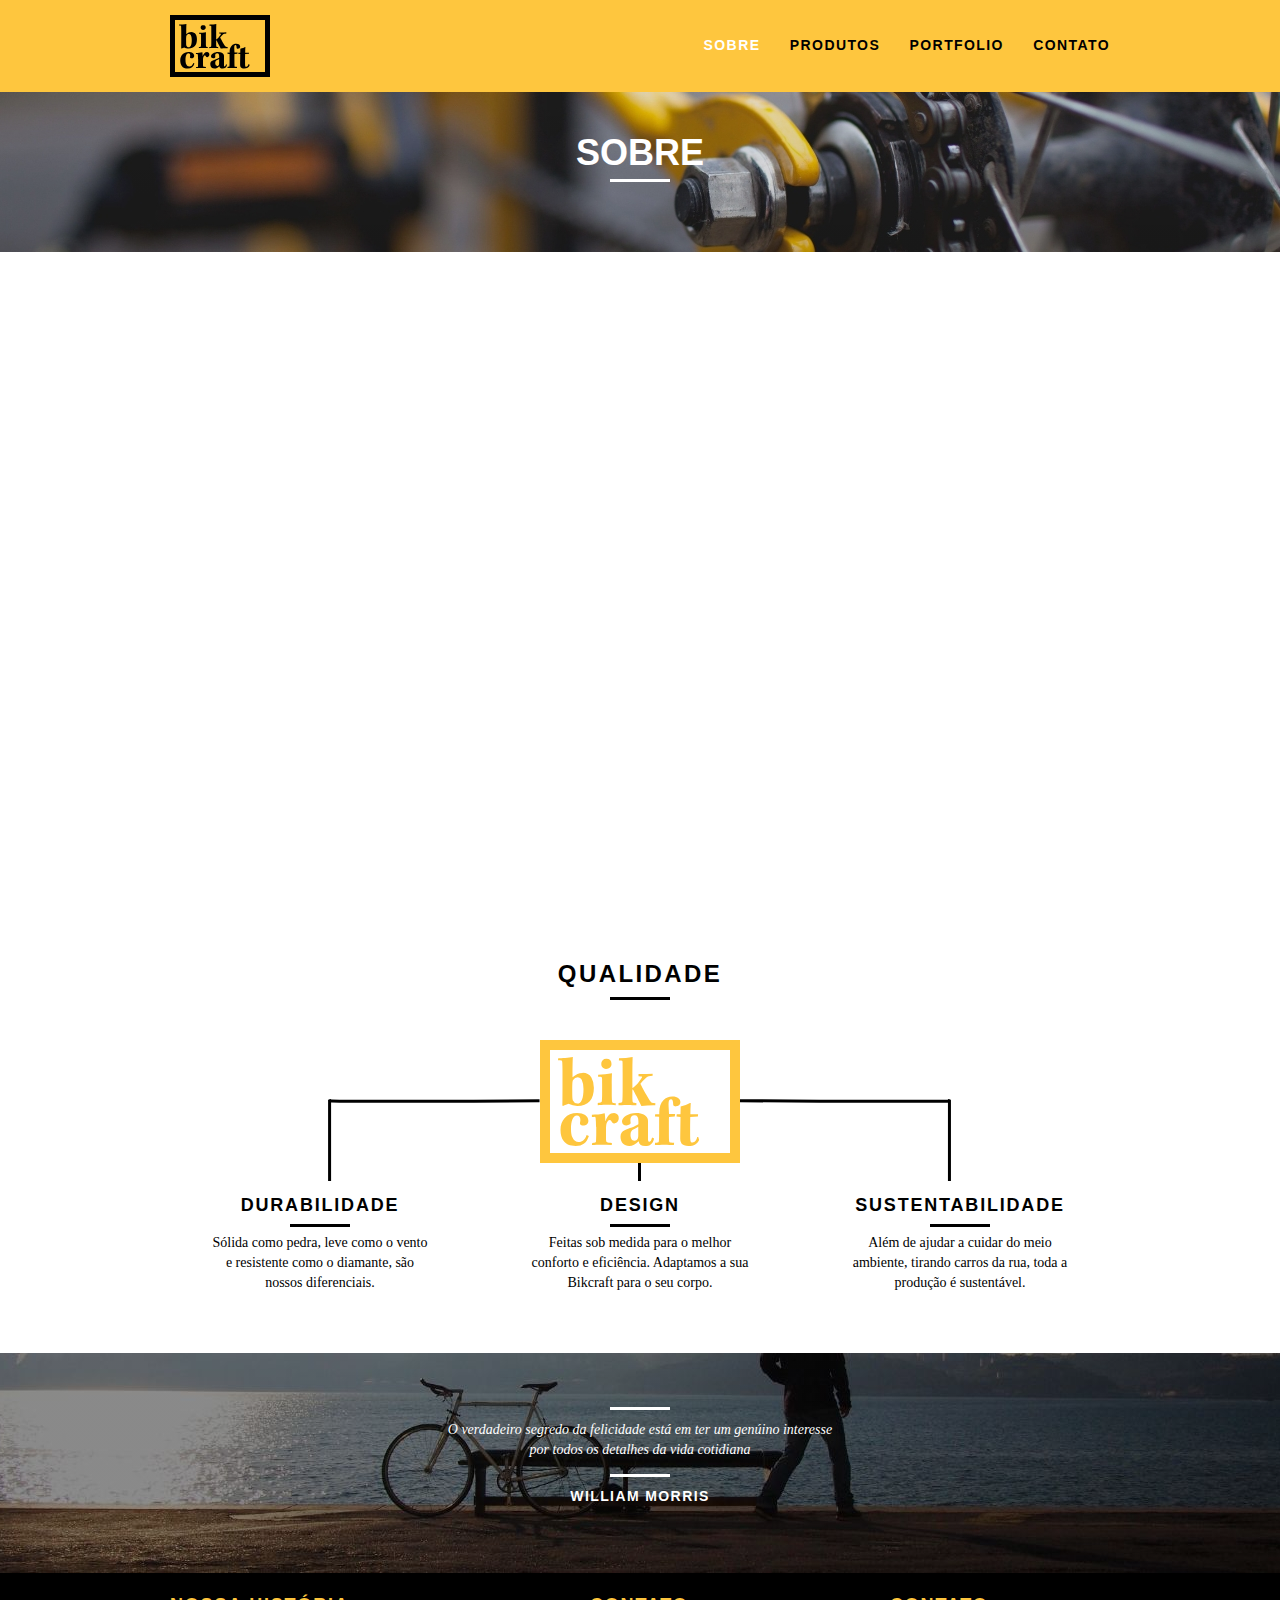
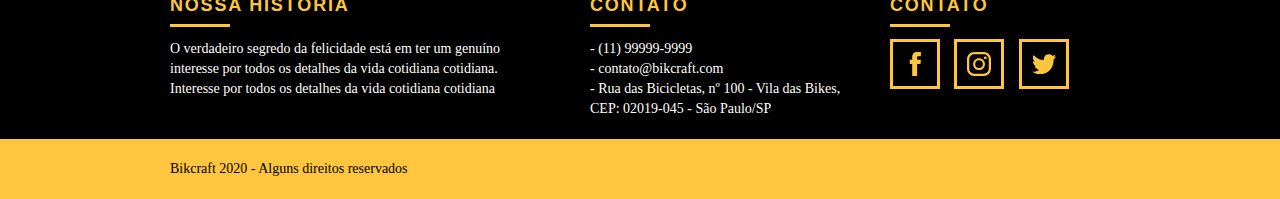
<file: Webdesign/Bikcraft/website/sobre.html>
<!DOCTYPE html>
<html lang="pt-br">

<head>
  <meta charset="UTF-8">
  <meta name="viewport" content="width=device-width, initial-scale=1.0">
  <meta name="description" content="Compre a sua bicicleta personalizada na Bikcraft. Possuímos modelos Passeio, Esporte e Retrô">
  <meta property="og:type" content="website">
  <meta property="og:title" content="Bikcraft - Saiba mais sobre a gente">
  <meta property="og:description" content="Compre a sua bicicleta personalizada na Bikcraft. Possuímos modelos Passeio, Esporte e Retrô">
  <meta property="og:url" content="http://bikcraft.com/sobre.html">
  <meta property="og:image" content="http://bikcraft.com/og-image.jpg">

  <title>Bikcraft - Saiba mais sobre a gente</title>

  <!-- Fav-icons BEGIN -->
  <link rel="apple-touch-icon" sizes="57x57" href="./fav-icon/apple-icon-57x57.png">
  <link rel="apple-touch-icon" sizes="60x60" href="./fav-icon/apple-icon-60x60.png">
  <link rel="apple-touch-icon" sizes="72x72" href="/apple-icon-72x72.png">
  <link rel="apple-touch-icon" sizes="76x76" href="./fav-icon/apple-icon-76x76.png">
  <link rel="apple-touch-icon" sizes="114x114" href="./fav-icon/apple-icon-114x114.png">
  <link rel="apple-touch-icon" sizes="120x120" href="./fav-icon/apple-icon-120x120.png">
  <link rel="apple-touch-icon" sizes="144x144" href="./fav-icon/apple-icon-144x144.png">
  <link rel="apple-touch-icon" sizes="152x152" href="./fav-icon/apple-icon-152x152.png">
  <link rel="apple-touch-icon" sizes="180x180" href="./fav-icon/apple-icon-180x180.png">
  <link rel="icon" type="image/png" sizes="192x192" href="./fav-icon/android-icon-192x192.png">
  <link rel="icon" type="image/png" sizes="32x32" href="./fav-icon/favicon-32x32.png">
  <link rel="icon" type="image/png" sizes="96x96" href="./fav-icon/favicon-96x96.png">
  <link rel="icon" type="image/png" sizes="16x16" href="./fav-icon/favicon-16x16.png">
  <link rel="manifest" href="/manifest.json">
  <meta name="msapplication-TileColor" content="#ffffff">
  <meta name="msapplication-TileImage" content="./fav-icon/ms-icon-144x144.png">
  <meta name="theme-color" content="#ffffff">
  <!-- Fav-icons END -->

  <link rel="stylesheet" href="./css/style.css">

  <script>document.documentElement.classList.add("js")</script>
</head>

<body>
  <header class="header">
    <div class="container">
      <a href="index.html" class="grid-4">
        <img src="./img/bikcraft.svg" alt="Bikcraft">
      </a>
      <nav class="grid-12 header_menu">
        <ul>
          <li><a href="sobre.html" class="menu_ativo">Sobre</a></li>
          <li><a href="produtos.html">Produtos</a></li>
          <li><a href="portfolio.html">Portfolio</a></li>
          <li><a href="contato.html">Contato</a></li>
        </ul>
      </nav>
    </div>
  </header>

  <section class="introducao-interna interna_sobre">
    <div class="container">
      <h1 data-anime="400" class="fadeInDown">Sobre</h1>
      <p data-anime="800" class="fadeInDown">Conheça mais sobre a Bikcraft</p>
    </div>
  </section>

  <section data-anime="1200" class="missao_sobre container fadeInDown">
    <div class="grid-10">
      <h2 class="subtitulo-interno">História, Missão e Visão</h2>
      <p>Quando iniciamos a Bikcraft queriamos apenas um produto que adoraríamos utilizar. Eramos apaixonados por pedalar e também por fazer as coisas com as nossas próprias mãos. Assim surgiu um sonho na garagem da nossa casa.</p>

      <p>Conheça os nossos produtos, pergunte para os nossos clientes e descubra a maravilha de ter uma Bikcraft na sua casa.</p>
    </div>

    <div class="grid-6">
      <h2 class="subtitulo-interno">Valores</h2>
      <ul>
        <li>- Qualidade no Processo com</li>
        <li>- Foco no Cliente sem perder a</li>
        <li>- Diversão, preservando a</li>
        <li>- Natureza com Sustentabilidade</li>
      </ul>
    </div>

    <div class="grid-16 foto-equipe">
      <img src="./img/equipe-bikcraft.jpg" alt="Equipe Bikcraft">
    </div>

  </section>

  <section class="qualidade container">
    <h2 class="subtitulo">Qualidade</h2>
    <img src="./img/bikcraft-qualidade.svg" alt="Bikcraft">
    <ul class="qualidade_lista">
      <li class="grid-1-3">
        <h3>Durabilidade</h3>
        <p>Sólida como pedra, leve como o vento e resistente como o diamante, são nossos diferenciais.</p>
      </li>

      <li class="grid-1-3">
        <h3>Design</h3>
        <p>Feitas sob medida para o melhor conforto e eficiência. Adaptamos a sua Bikcraft para o seu corpo.</p>
      </li>

      <li class="grid-1-3">
        <h3>Sustentabilidade</h3>
        <p>Além de ajudar a cuidar do meio ambiente, tirando carros da rua, toda a produção é sustentável.</p>
      </li>
    </ul>
  </section>

  <div class="quebra">
    <blockquote class="quote-externo container">
      <p>O verdadeiro segredo da felicidade está em ter um genúino interesse por todos os detalhes da vida cotidiana</p>
      <cite>WILLIAM MORRIS</cite>
    </blockquote>
  </div>

  <footer>
    <div class="footer">
      <div class="container">
        <div class="grid-7 footer_historia">
          <h3>Nossa História</h3>
          <p>O verdadeiro segredo da felicidade está em ter um genuíno interesse por todos os detalhes da vida cotidiana cotidiana. Interesse por todos os detalhes da vida cotidiana cotidiana</p>
        </div>

        <div class="grid-5 footer_contato">
          <h3>Contato</h3>
          <ul>
            <li> - (11) 99999-9999</li>
            <li> - contato@bikcraft.com</li>
            <li> - Rua das Bicicletas, nº 100 - Vila das Bikes,
              CEP: 02019-045 - São Paulo/SP</li>
          </ul>
        </div>

        <div class="grid-4 footer_redes">
          <h3>Contato</h3>
          <ul>
            <li><a href="http://facebook.com" target="blank"><img src="./img/redes-sociais/facebook.svg" alt="Facebook"></a></li>
            <li><a href="http://instagram.com" target="blank"><img src="./img/redes-sociais/instagram.svg" alt="Instagram"></a></li>
            <li><a href="http://twitter.com" target="blank"><img src="./img/redes-sociais/twitter.svg" alt="Twitter"></a></li>
          </ul>
        </div>
      </div>
    </div>

    <div class="copy">
      <div class="container">
        <p class="grid-16">Bikcraft 2020 - Alguns direitos reservados</p>
      </div>
    </div>
  </footer>

  <script src="./js/simple-anime.js"></script>
  <script src="./js/script.js"></script>
</body>

</html>
</file>
<file: Webdesign/Bikcraft/website/css/style.css>
html{line-height:1.15;-webkit-text-size-adjust:100%}body{margin:0}main{display:block}h1{font-size:2em;margin:.67em 0}hr{box-sizing:content-box;height:0;overflow:visible}pre{font-family:monospace,monospace;font-size:1em}a{background-color:transparent}abbr[title]{border-bottom:none;text-decoration:underline;text-decoration:underline dotted}b,strong{font-weight:bolder}code,kbd,samp{font-family:monospace,monospace;font-size:1em}small{font-size:80%}sub,sup{font-size:75%;line-height:0;position:relative;vertical-align:baseline}sub{bottom:-.25em}sup{top:-.5em}img{border-style:none}button,input,optgroup,select,textarea{font-family:inherit;font-size:100%;line-height:1.15;margin:0}button,input{overflow:visible}button,select{text-transform:none}button,[type="button"],[type="reset"],[type="submit"]{-webkit-appearance:button}button::-moz-focus-inner,[type="button"]::-moz-focus-inner,[type="reset"]::-moz-focus-inner,[type="submit"]::-moz-focus-inner{border-style:none;padding:0}button:-moz-focusring,[type="button"]:-moz-focusring,[type="reset"]:-moz-focusring,[type="submit"]:-moz-focusring{outline:1px dotted ButtonText}fieldset{padding:.35em .75em .625em}legend{box-sizing:border-box;color:inherit;display:table;max-width:100%;padding:0;white-space:normal}progress{vertical-align:baseline}textarea{overflow:auto}[type="checkbox"],[type="radio"]{box-sizing:border-box;padding:0}[type="number"]::-webkit-inner-spin-button,[type="number"]::-webkit-outer-spin-button{height:auto}[type="search"]{-webkit-appearance:textfield;outline-offset:-2px}[type="search"]::-webkit-search-decoration{-webkit-appearance:none}::-webkit-file-upload-button{-webkit-appearance:button;font:inherit}details{display:block}summary{display:list-item}template{display:none}[hidden]{display:none}a{text-decoration:none}ol,ul{list-style:none}html,body,div,span,iframe,h1,h2,h3,h4,h5,h6,p,blockquote,a,em,img,dl,dt,dd,ol,ul,li,fieldset,form,label,legend,article,footer,header,nav,section,main{margin:0;padding:0;border:0;vertical-align:baseline}h1,h2,h3,h4,h5,h6,p,a,ul{font-size:1em;font-weight:400}*,:before,:after{-webkit-box-sizing:border-box;-moz-box-sizing:border-box;box-sizing:border-box}.container{width:960px;margin:0 auto;padding:0;position:relative}.container:after,.container:before{content:" ";display:table}.container:after{clear:both}.grid-1,.grid-2,.grid-3,.grid-4,.grid-5,.grid-6,.grid-7,.grid-8,.grid-9,.grid-10,.grid-11,.grid-12,.grid-13,.grid-14,.grid-15,.grid-16,.grid-1-3{float:left;margin-left:10px;margin-right:10px}.grid-1{width:40px}.grid-2{width:100px}.grid-3{width:160px}.grid-4{width:220px}.grid-5{width:280px}.grid-6{width:340px}.grid-7{width:400px}.grid-8{width:460px}.grid-9{width:520px}.grid-10{width:580px}.grid-11{width:640px}.grid-12{width:700px}.grid-13{width:760px}.grid-14{width:820px}.grid-15{width:880px}.grid-16{width:940px}.grid-1-3{width:300px}@media only screen and (min-width: 788px) and (max-width: 979px){.container{width:768px}.grid-1{width:28px}.grid-2{width:76px}.grid-3{width:124px}.grid-4{width:172px}.grid-5{width:220px}.grid-6{width:268px}.grid-7{width:316px}.grid-8{width:364px}.grid-9{width:412px}.grid-10{width:460px}.grid-11{width:508px}.grid-12{width:556px}.grid-13{width:604px}.grid-14{width:652px}.grid-15{width:700px}.grid-16{width:748px}.grid-1-3{width:236px}}@media only screen and (max-width: 787px){.container{width:300px}.grid-1,.grid-2,.grid-3,.grid-4,.grid-5,.grid-6,.grid-7,.grid-8,.grid-9,.grid-10,.grid-11,.grid-12,.grid-13,.grid-14,.grid-15,.grid-16,.grid-1-3{width:300px;margin:0 0 20px;float:none}}body{font-family:Arial,Helvetica,sans-serif}p{font-family:Georgia,"Times New Roman",Times,serif;font-size:14px;line-height:20px}img{display:block;max-width:100%}.btn{border:3px solid #fec63e;padding:10px 30px;color:#fec63e;font-size:14px;line-height:20px;text-transform:uppercase;letter-spacing:.1em;font-weight:700}.btn:hover{color:#fff;border-color:#fff}.btn.btn-preto:hover{color:#000;border-color:#000}.subtitulo{font-weight:700;font-size:24px;line-height:30px;letter-spacing:.1em;color:#000;text-transform:uppercase;text-align:center;margin-bottom:40px}.subtitulo:after{content:"";display:block;width:60px;height:3px;background-color:#000;margin:8px auto}.subtitulo-interno{font-weight:700;font-size:24px;line-height:30px;letter-spacing:.1em;color:#000;text-transform:uppercase;margin-bottom:20px}.subtitulo-interno:after{content:"";display:block;width:60px;height:3px;background-color:#000;margin:8px 0}.header{width:100%;background-color:#fec63e;padding:15px 0;position:fixed;top:0;z-index:10}.header_menu{text-align:right}.header_menu ul li{display:inline-block;margin-left:25px;margin-top:20px}.header_menu ul li a{color:#000;font-weight:700;text-transform:uppercase;letter-spacing:.1em;font-size:14px;line-height:20px;padding:10px 0}.header_menu ul li a:hover{color:#fff}.header_menu ul li .menu_ativo{color:#fff}.introducao{width:100%;height:380px;background:url(../img/bg.jpg) no-repeat center;background-size:cover;margin-top:92px;text-align:center;padding-top:80px}.introducao h1{font-size:48px;color:#fff;font-weight:700;text-transform:uppercase}.quote-externo{max-width:300px;margin:0 auto;color:#fff;margin-bottom:40px}.quote-externo p{font-style:italic}.quote-externo p:before,.quote-externo p:after{content:"";display:block;width:60px;height:3px;background-color:#fff;margin:14px auto 10px}.quote-externo cite{font-style:normal;font-weight:700;font-size:14px;letter-spacing:.1em}.introducao-interna{width:100%;margin-top:92px;height:160px;color:#fff;text-align:center;display:flex;align-items:center}.introducao-interna h1{font-size:36px;font-weight:700;text-transform:uppercase}.introducao-interna h1:after{content:"";display:block;width:60px;height:3px;background-color:#fff;margin:6px auto 10px}.produtos{padding:60px 0}.produto_legenda{display:flex;justify-content:center;align-items:center}.produtos_lista li{background-color:#fec63e;text-align:center}.produtos_lista li h3{font-weight:700;font-size:18px;line-height:25px;text-transform:uppercase;letter-spacing:.1em;margin-top:20px}.produtos_lista li h3::after{content:"";display:block;width:60px;height:3px;background-color:#000;margin:2px auto}.produtos_lista li p{padding:10px 20px 20px}.produtos_icone{background-color:#000;padding:20px;display:flex;justify-content:center}.call{text-align:center;padding-top:40px;clear:both}.call p{margin-bottom:20px}.portfolio{width:100%;background-color:#000;padding:40px 0}.portfolio .subtitulo{color:#fec63e}.portfolio .subtitulo:after{background-color:#fec63e}.portfolio_lista li:last-child{margin-top:20px}.portfolio .call p{color:#fff}.qualidade{padding:60px 0}.qualidade:after{content:"";width:634px;height:83px;display:block;background:url(../img/linhas.svg) no-repeat center;position:absolute;top:199.4px;right:163px;z-index:-1}.qualidade img{margin:0 auto}.qualidade_lista{padding-top:10px;overflow:auto}.qualidade_lista li{text-align:center;padding:0 40px}.qualidade_lista li h3{font-weight:700;font-size:18px;line-height:25px;text-transform:uppercase;letter-spacing:.1em;margin-top:20px}.qualidade_lista li h3::after{content:"";display:block;width:60px;height:3px;background-color:#000;margin:6px auto}.quebra{width:100%;height:220px;background:no-repeat center;background-size:cover;background-image:linear-gradient(rgba(0,0,0,0.1),rgba(0,0,0,0.1)),url(../img/bg-footer.jpg);text-align:center;padding-top:40px}.quebra .quote-externo{max-width:400px}.footer{width:100%;background-color:#000;color:#fff;padding:20px 0}.footer h3{font-size:18px;line-height:25px;color:#fec63e;text-transform:uppercase;letter-spacing:.1em;font-weight:700}.footer h3:after{content:"";display:block;width:60px;height:3px;background:#fec63e;margin:6px 0 12px}.footer_historia{padding-right:40px}.footer_contato ul li{font-size:14px;line-height:20px;font-family:Georgia,"Times New Roman",Times,serif}.footer_redes ul li{display:inline-block;margin-right:10px}.footer_redes ul li img{display:block;border:3px solid #fec63e;width:50px;height:50px;padding:10px}.footer_redes ul li img:hover{border-color:#fff}.copy{width:100%;background-color:#fec63e;padding:20px 0}.js [data-slide]{position:relative}.js [data-slide] > *{position:absolute;top:0;opacity:0}.js [data-slide] > .active{position:relative;opacity:1;transition:opacity 500ms;z-index:1}.js [data-slide-nav]{display:block;justify-content:center;text-align:center;margin-top:20px}.js [data-slide-nav] > button{display:inline-block;width:12px;margin:4px;height:12px;border:none;padding:0;border-radius:6px;background:#1d1d1d;text-indent:-100px;overflow:hidden}.js [data-slide-nav] > button.active{background:#fec454}.js [data-anime]{opacity:0}.js .fadeInDown{transform:translate3d(0,-20px,0)}.js .anime{opacity:1;transform:none;transition:opacity 800ms,transform 800ms}.nao-aparece{visibility:hidden;position:absolute;height:0}#form-sucesso{color:#31aa39}#form-sucesso h2{font-size:36px;font-weight:700;margin-bottom:10px;color:#31aa39}#form-sucesso p{font-size:24px;line-height:25px}#form-erro{color:#f64540}#form-erro h2{font-size:36px;font-weight:700;margin-bottom:10px;color:#f64540}#form-erro p{font-size:24px;line-height:30px}.interna_sobre{background:url(../img/bg-sobre.jpg) no-repeat center;background-size:cover}.missao_sobre{padding-top:60px}.missao_sobre p{font-size:18px;line-height:25px;margin-bottom:1em;padding-right:60px}.missao_sobre ul li{font-family:Georgia,"Times New Roman",Times,serif;font-size:18px;line-height:30px}.foto-equipe{padding-top:20px}.interna_sobre{background:no-repeat bottom;background-size:cover;background-image:linear-gradient(rgba(0,0,0,0.1),rgba(0,0,0,0.2)),url(../img/bg-produtos.jpg)}.produto_item{padding-top:60px;position:relative}.produto_item h2{font-size:36px;text-transform:uppercase;letter-spacing:.1em;font-weight:700;color:#fff;text-align:center;padding:0 230px;position:absolute;top:170px}.produto_item h2:after,.produto_item h2:before{content:"";display:block;width:60px;height:3px;background-color:#fff;margin:6px auto 8px}.separador{margin-bottom:20px}.produto_icone{background-color:#000;padding:70px 0}.produto_icone img{margin:0 auto}.produto_info{background-color:#000}.produto_info p{color:#fff;font-size:18px;line-height:25px;padding:30px 40px;height:180px}.produto_info ul li{background-color:#fec63e;text-transform:uppercase;font-size:18px;font-weight:700;line-height:20px;float:left;width:229px;height:49px;text-align:center;padding-top:16px}.produto_info ul li:nth-child(1),.produto_info ul li:nth-child(2){margin-bottom:2px}.produto_info ul li:nth-child(even){margin-left:2px}.orcamento{background-color:#000;width:100%;margin-top:60px;padding:40px 0}.orcamento h2{color:#fec63e}.orcamento h2:after{background-color:#fec63e}.form{padding-right:60px}.form label{display:block;color:#fff;font-family:Georgia,"Times New Roman",Times,serif;font-size:18px;line-height:25px;margin-bottom:4px}.form input{display:block;width:100%;border:4px solid #fec63e;background:none;color:#fff;padding:7px 0;margin-bottom:10px;outline:none;font-size:14px;font-family:Georgia,"Times New Roman",Times,serif}.form textarea{display:block;width:100%;border:4px solid #fec63e;background:none;color:#fff;padding:7px 0;margin-bottom:20px;outline:none;font-size:14px;font-family:Georgia,"Times New Roman",Times,serif}.form button{background:none;padding:10px 40px}.orcamento_dados{color:#fff;margin-left:60px}.orcamento_dados h3{font-size:18px;text-transform:uppercase;color:#fec63e;line-height:25px;font-weight:700}.orcamento_dados span{display:block;font-size:18px;font-family:Georgia,"Times New Roman",Times,serif;line-height:30px}.orcamento_dados span:nth-of-type(2){margin-bottom:40px}.dados_email{margin-bottom:40px}.orcamento_dados ul{padding-right:60px}.orcamento_dados ul li{font-family:Georgia,"Times New Roman",Times,serif;font-size:14px;padding:10px 15px}.orcamento_dados ul li:nth-child(odd){background-color:#1d1d1d}.orcamento_dados p{margin:8px 0}.interna_portfolio{background:no-repeat center;background-size:cover;background-image:linear-gradient(rgba(0,0,0,0.2),rgba(0,0,0,0.3)),url(../img/bg-portfolio.jpg)}.quote_clientes{padding:60px 0;max-width:460px;margin:0 auto}.quote_clientes p{text-align:center;font-family:Georgia,'Times New Roman',Times,serif;font-size:18px;line-height:25px;font-style:italic;margin-bottom:20px}.quote_clientes cite{font-size:18px;font-weight:700;float:right;font-style:normal}.interna_contato{background:no-repeat bottom;background-size:cover;background-image:linear-gradient(rgba(0,0,0,0.1),rgba(0,0,0,0.2)),url(../img/bg-contato.jpg)}.contato{padding:40px 0}.contato_form{padding-right:60px}.contato_form label{display:block;font-family:Georgia,"Times New Roman",Times,serif;font-size:18px;line-height:25px;margin-bottom:4px}.contato_form input{display:block;width:100%;border:4px solid #fec63e;background:none;padding:7px 0;margin-bottom:10px;outline:none;font-size:14px;font-family:Georgia,"Times New Roman",Times,serif}.contato_form textarea{display:block;width:100%;border:4px solid #fec63e;background:none;padding:7px 0;margin-bottom:20px;outline:none;font-size:14px;font-family:Georgia,"Times New Roman",Times,serif}.contato_form button{background:none;padding:10px 40px}.contato_dados{margin-left:60px}.contato_dados h3{font-size:18px;text-transform:uppercase;color:#fec63e;line-height:25px;font-weight:700}.contato_dados span{display:block;font-size:18px;font-family:Georgia,"Times New Roman",Times,serif;line-height:30px}.contato_dados span:nth-of-type(even){margin-bottom:30px}.contato_dados ul{margin-top:10px}.contato_dados ul li{display:inline-block;margin-right:10px}.contato_dados ul li img{display:block;border:3px solid #fec63e;width:50px;height:50px;padding:10px}.contato_dados ul li img:hover{border-color:#000}.contato_mapa{margin-bottom:60px}.orcamento_dados ul{padding-right:60px}.orcamento_dados ul li{font-family:Georgia,"Times New Roman",Times,serif;font-size:14px;padding:10px 15px}.orcamento_dados ul li:nth-child(odd){background-color:#1d1d1d}.orcamento_dados p{margin:8px 0}@media only screen and (min-width: 788px) and (max-width: 979px){.produtos_lista li p{height:90px}.qualidade:after{right:67px}.qualidade_lista li{text-align:center;padding:0 10px}.footer_redes ul li img{display:block;border:3px solid #fec63e;width:40px;height:40px;padding:5px}.produto_legenda h2{position:absolute;top:140px}.produto_icone{padding:41px 0}.produto_info p{font-size:14px;line-height:20px;padding:20px 30px;height:122px}.produto_info ul li{width:181px;height:49px}.form{margin-left:40px}.orcamento_dados{width:300px;margin-left:40px}.contato_dados{padding:0;margin-left:40px;width:300px}.contato_form{margin-left:40px}}@media only screen and (max-width: 787px){.header{position:relative;padding-bottom:0}.header img{margin:0 auto 10px}.header_menu{text-align:center}.header_menu ul li{margin:5px}.header_menu ul li a{border:4px solid #000;width:136px;display:block;float:left}.header_menu ul li a:hover{border-color:#fff}.header_menu ul li a.menu_ativo{border-color:#fff}.introducao{margin-top:0;padding-top:40px;background:url(../img/bg-mobile.jpg);background-size:cover}.introducao h1{font-size:36px}.introducao-interna{margin-top:0}.call{padding-top:10px}.qualidade:after{display:none}.missao_sobre p{font-size:14px;line-height:20px;padding-right:0}.missao_sobre ul li{font-size:14px;line-height:25px;padding-right:0}.produto_legenda h2{position:absolute;top:90px}.produto_icone{padding:41px 0}.produto_info p{font-size:14px;line-height:20px;padding:20px 30px;height:auto}.produto_info ul li{width:149px;height:49px;font-size:14px;line-height:20px;padding-top:14px}.form{padding-right:0}.orcamento_dados{margin:0 auto}.contato_dados{margin:0}.contato_form{padding-right:0;margin-bottom:40px}}
</file>
